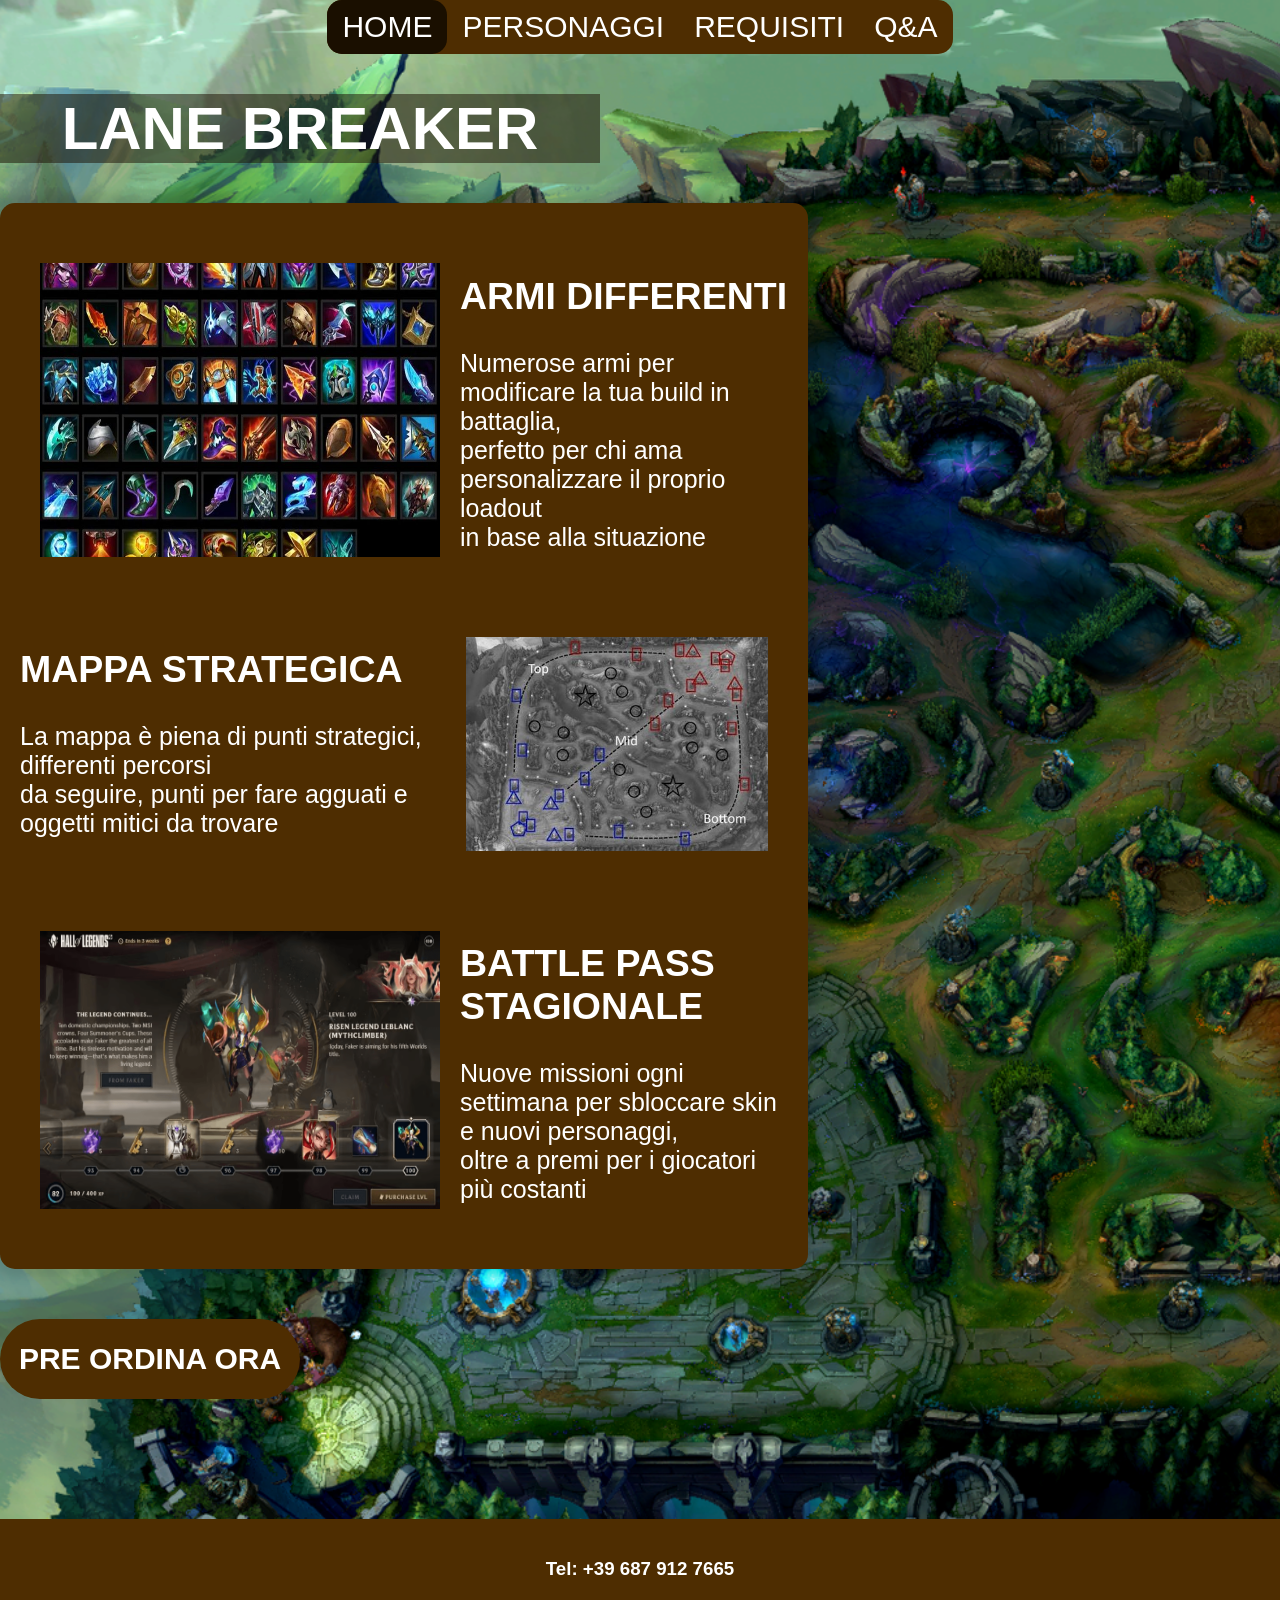
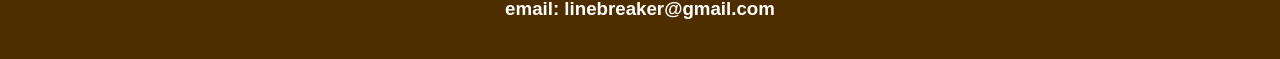
<file: index.html>
<!--Traccia A - Press kit di un videogioco. Sito ufficiale di lancio di un videogioco
ideato dallo studente. Pagine suggerite: presentazione del gioco, schede dei
personaggi, requisiti di sistema, preordine, domande frequenti.
-->


<!DOCTYPE html>
<html lang="it">
<head>
    <meta charset="UTF-8">
    <meta name="viewport" content="width=device-width, initial-scale=1.0">
    <title>Document</title>
    <link rel="stylesheet" href="css/style.css">
</head>
<body>
    <header>
        <div class="nav-container">
            <nav class="navbar">
                <a href="" id="current-link">HOME</a>       <!--home e preorder-->
                <a href="personaggi.html">PERSONAGGI</a>    <!--scheda personaggi-->
                <a href="requisiti.html">REQUISITI</a>      <!--system requirment-->
                <a href="q&a.html">Q&A</a>                  <!--Q&A-->
            </nav>
        </div>
        <h1 class="page-title">
            LANE BREAKER
        </h1>
    </header>

    <main class="main-text-container">
        <div class="paragraph-container">
            <img src="img/weapon_showcase.jpg">
            <div>
                <h2>
                     ARMI DIFFERENTI   
                </h2>
                <p>
                    Numerose armi per modificare la tua build in battaglia, <br>
                    perfetto per chi ama personalizzare il proprio loadout  <br>
                    in base alla situazione
                </p>
            </div>
        </div>

        <div class="paragraph-container">
            <div>
                <h2>
                    MAPPA STRATEGICA
                </h2>
                <p>
                    La mappa è piena di punti strategici, differenti percorsi <br>
                    da seguire, punti per fare agguati e oggetti mitici da trovare <br>
                </p>
            </div>
            <img src="img/strategic_map.jpg">
        </div>

        <div class="paragraph-container">
            <img src="img/battle_pass.png">
            <div>
                <h2>
                    BATTLE PASS STAGIONALE
                </h2>
                <p>
                    Nuove missioni ogni settimana per sbloccare skin e nuovi personaggi,<br>
                    oltre a premi per i giocatori più costanti 
                </p>
            </div>
        </div>

        

    </main>

    <section>
        <button class="pre-order-button">PRE ORDINA ORA</button>
    </section>

    <footer class="contacts-container">
            <h3>Tel: +39 687 912 7665</h3>
            <h3>email: linebreaker@gmail.com</h3>
    </footer>

    

</body>
</html>
</file>
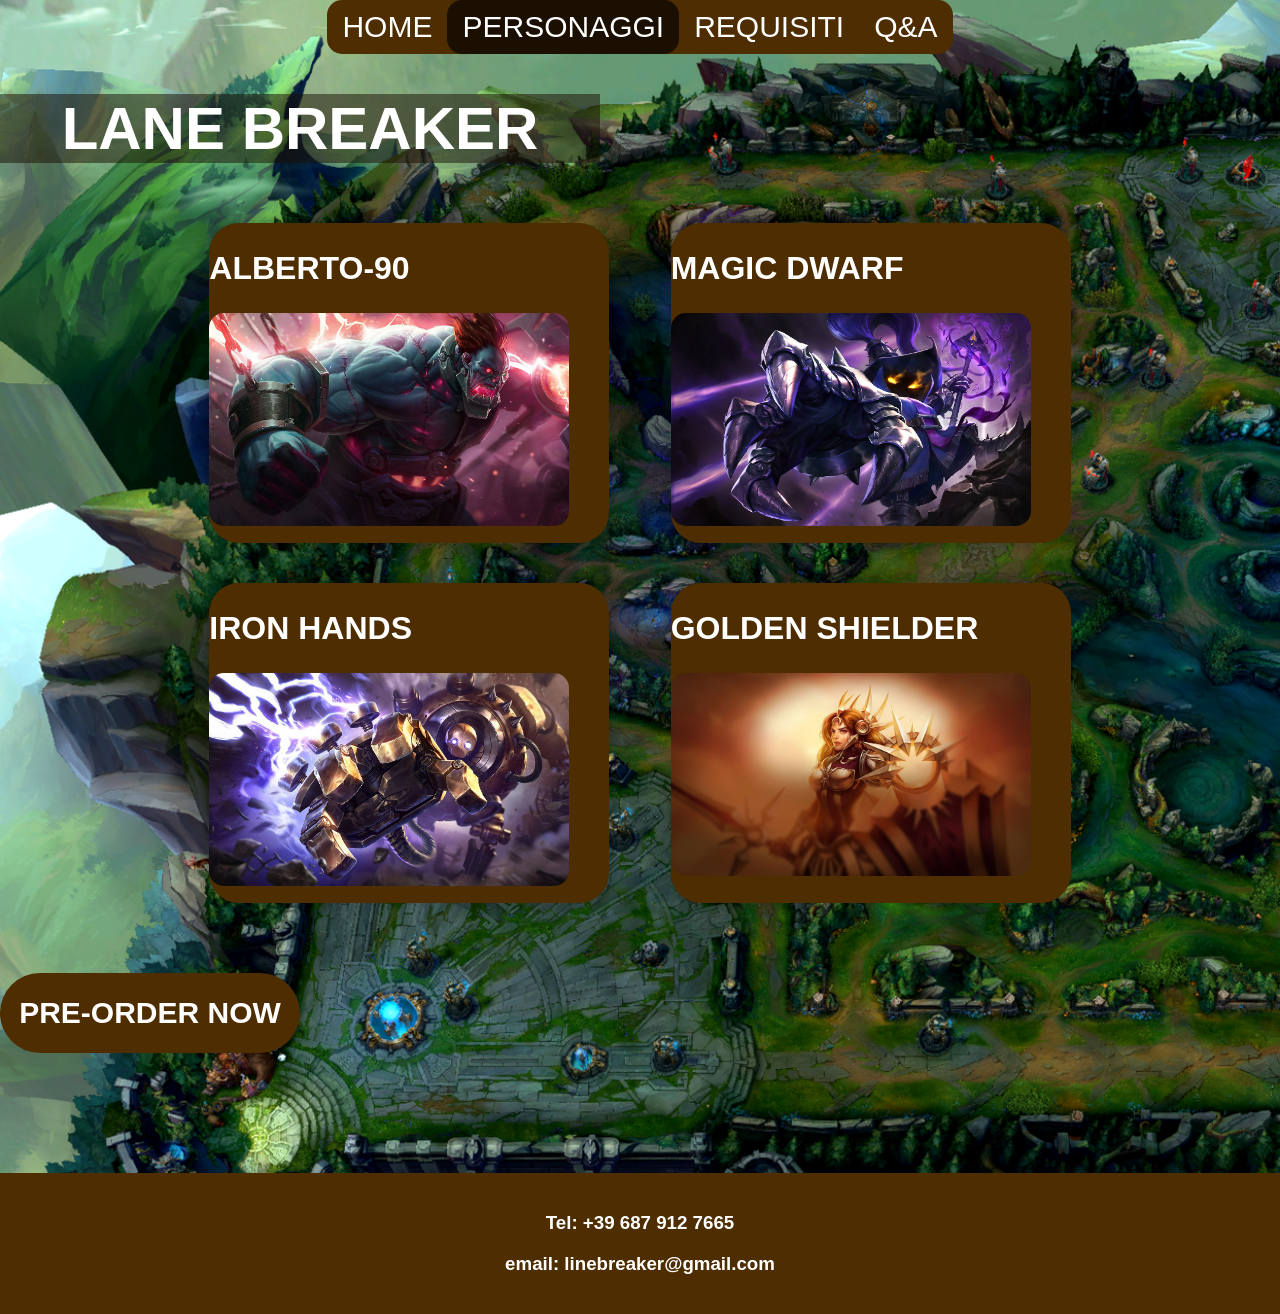
<file: personaggi.html>
<!DOCTYPE html>
<html lang="en">
<head>
    <meta charset="UTF-8">
    <meta name="viewport" content="width=device-width, initial-scale=1.0">
    <title>Document</title>
    <link rel="stylesheet" href="css/style.css">
</head>
<body>
    <header>
        <div class="nav-container">
            <nav class="navbar">
                <a href="index.html">HOME</a>                         <!--home e preorder-->
                <a href="" id="current-link">PERSONAGGI</a>    <!--scheda personaggi-->
                <a href="requisiti.html">REQUISITI</a>      <!--system requirment-->
                <a href="q&a.html">Q&A</a>                  <!--Q&A-->
            </nav>
        </div>
        <h1 = class="page-title">
            LANE BREAKER
        </h1>
    </header>

    <div class="main-character-container">
        <div class="character-container">
            <h2 class="character-title">ALBERTO-90</h3>
            <img src="img/Sion_1.jpg">
        </div>
        <div class="character-container">
            <h2 class="character-title">MAGIC DWARF</h3>
            <img src="img/veigar.jpg">
        </div>
    </div>

    <div class="main-character-container">
        <div class="character-container">
            <h2 class="character-title">IRON HANDS</h3>
            <img src="img/Blitzcrank_0.jpg">
        </div>
        <div class="character-container">
            <h2 class="character-title">GOLDEN SHIELDER</h3>
            <img src="img/Leona.jpg">
        </div>
    </div>

    <section>
        <button class="pre-order-button">PRE-ORDER NOW</button>
    </section>

    <footer>
        <div class="contacts-container">
            <h3>Tel: +39 687 912 7665</h3>
            <h3>email: linebreaker@gmail.com</h3>

        </div>
    </footer>
</body>
</html>
</file>
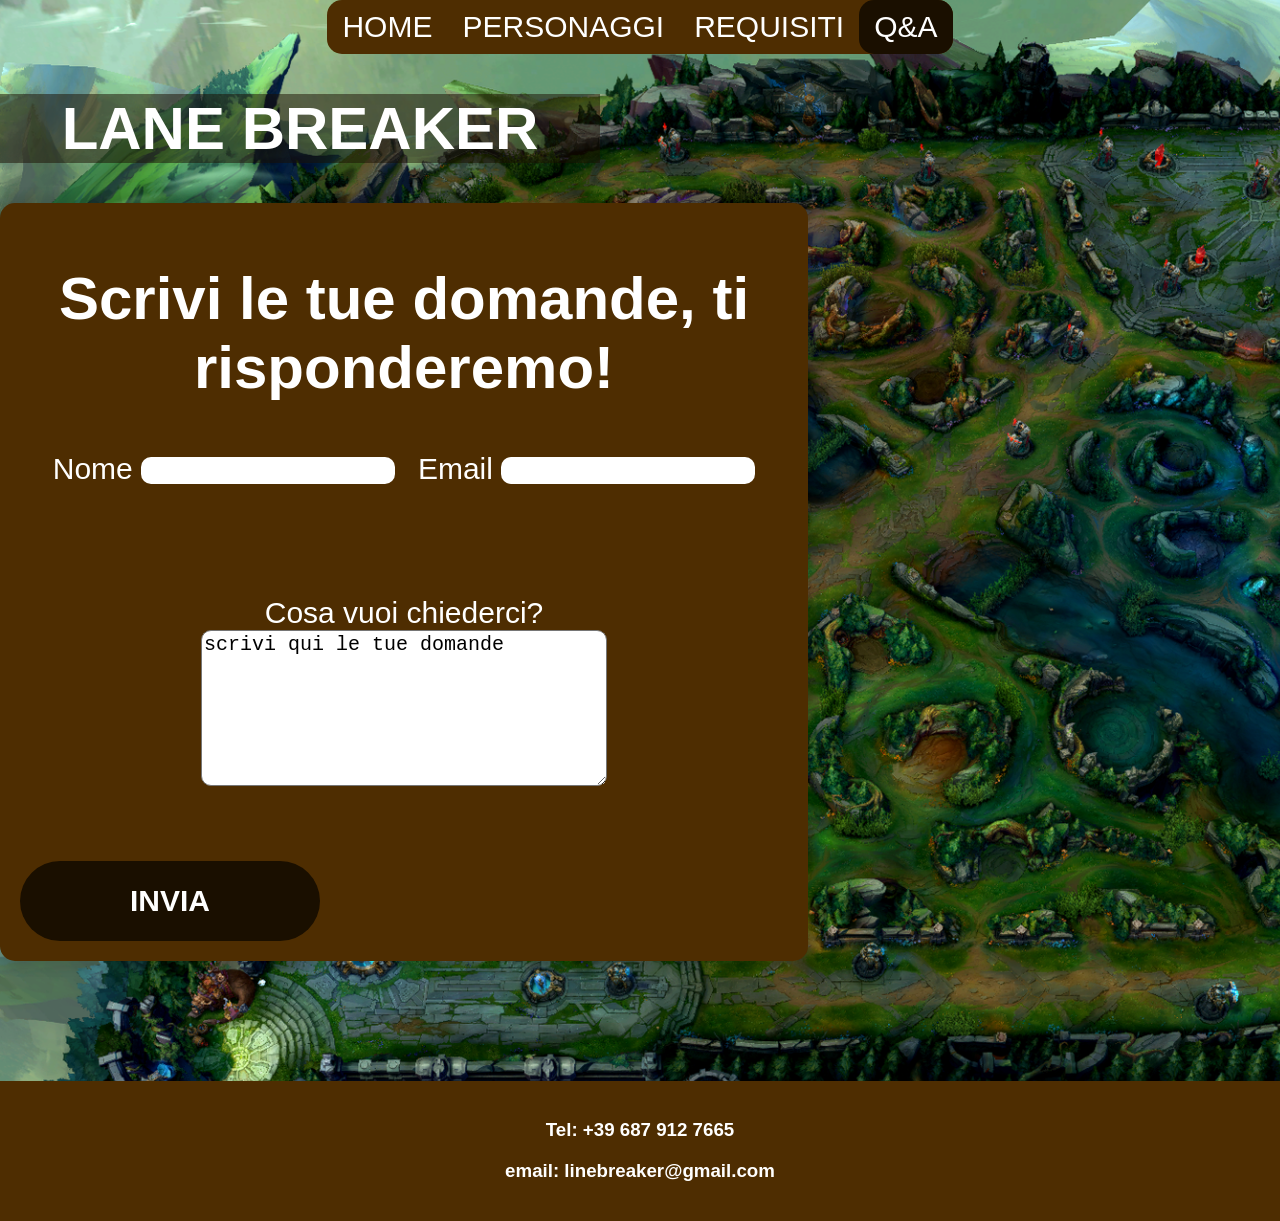
<file: q&a.html>
<!DOCTYPE html>
<html lang="en">
<head>
    <meta charset="UTF-8">
    <meta name="viewport" content="width=device-width, initial-scale=1.0">
    <title>Document</title>
    <link rel="stylesheet" href="css/style.css">
</head>
<body>
    <header>
        <div class="nav-container">
            <nav class="navbar">
                <a href="index.html">HOME</a>                         <!--home e preorder-->
                <a href="personaggi.html">PERSONAGGI</a>    <!--scheda personaggi-->
                <a href="requisiti.html">REQUISITI</a>      <!--system requirment-->
                <a href="" id="current-link">Q&A</a>                  <!--Q&A-->
            </nav>
        </div>
        <h1 = class="page-title">
            LANE BREAKER
        </h1>
    </header>

    <form class="main-text-container">
        <div class="form-container">
            <h1>Scrivi le tue domande, ti risponderemo!</h1>

            <div class="information-container">
                <div>
                    <label>Nome</label>
                    <input  required>
                </div>

                <div>
                    <label>Email</label>
                    <input required>  
                </div>
            </div>

            <div class="text-container" class="footer-ancorato">
                <label>Cosa vuoi chiederci?</label>
                <textarea>scrivi qui le tue domande</textarea>  
            </div>
        </div>
        

        <section>
            <button class="form-button">INVIA</button>
        </section>
    </form>


    <footer>
        <div class="contacts-container">
            <h3>Tel: +39 687 912 7665</h3>
            <h3>email: linebreaker@gmail.com</h3>

        </div>
    </footer>
</body>
</html>
</file>
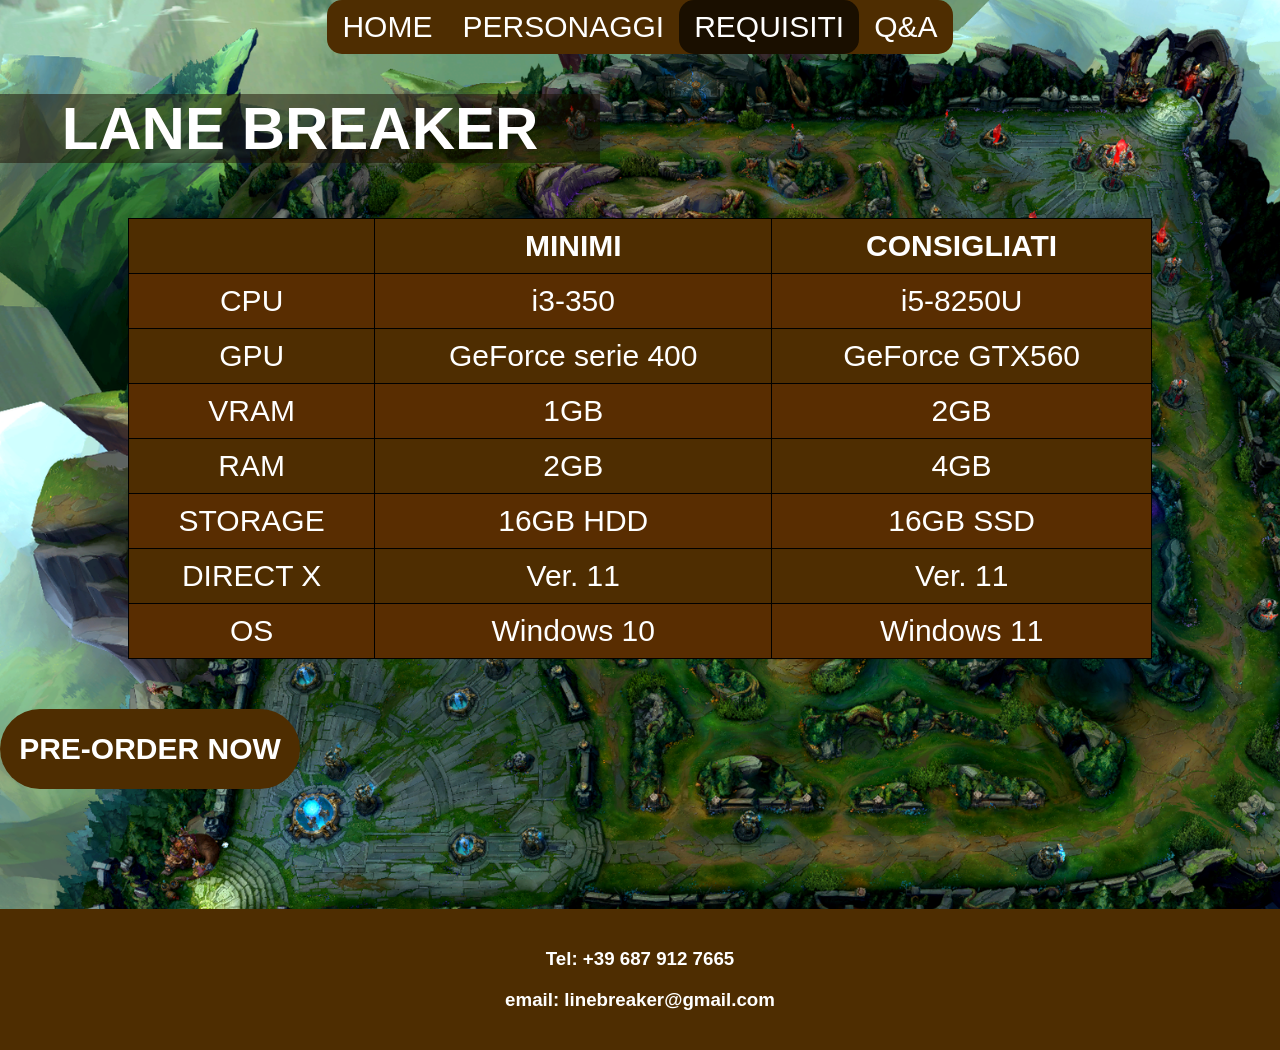
<file: requisiti.html>
<!DOCTYPE html>
<html lang="en">
<head>
    <meta charset="UTF-8">
    <meta name="viewport" content="width=device-width, initial-scale=1.0">
    <title>Document</title>
    <link rel="stylesheet" href="css/style.css">
</head>
<body>
    <header>
        <div class="nav-container">
            <nav class="navbar">
                <a href="index.html">HOME</a>                         <!--home e preorder-->
                <a href="personaggi.html">PERSONAGGI</a>    <!--scheda personaggi-->
                <a href="" id="current-link">REQUISITI</a>      <!--system requirment-->
                <a href="q&a.html">Q&A</a>                  <!--Q&A-->
            </nav>
        </div>
        <h1 = class="page-title">
            LANE BREAKER
        </h1>

        
    </header>

    <main>
        <section class="requirment-container">
            <table>
                <thead>
                    <th> </th><th>MINIMI</th><th>CONSIGLIATI</th>
                </thead>
                <tbody>
                    <tr><td>CPU</td><td>i3-350</td><td>i5-8250U</td></tr>
                    <tr><td>GPU</td><td>GeForce serie 400</td><td>GeForce GTX560</td></tr>
                    <tr><td>VRAM</td><td>1GB</td><td>2GB</td></tr>
                    <tr><td>RAM</td><td>2GB</td><td>4GB</td></tr>
                    <tr><td>STORAGE</td><td>16GB HDD</td><td>16GB SSD</td></tr>
                    <tr><td>DIRECT X</td><td>Ver. 11</td><td>Ver. 11</td></tr>
                    <tr><td>OS</td><td>Windows 10</td><td>Windows 11</td></tr>
                </tbody>
            </table>    
        </section>
    </main>

    <section>
        <button class="pre-order-button">PRE-ORDER NOW</button>
    </section>

    <footer>
        <div class="contacts-container">
            <h3>Tel: +39 687 912 7665</h3>
            <h3>email: linebreaker@gmail.com</h3>

        </div>
    </footer>
</body>
</html>
</file>
<file: css/style.css>
body{
    background-image: url("../img/background.webp");
    background-repeat: no-repeat;
    background-size: cover;
    font-family: 'Lucida Sans', 'Lucida Sans Regular', 'Lucida Grande', 'Lucida Sans Unicode', Geneva, Verdana, sans-serif;
    margin: 0%;
}

.nav-container{
    display: flex;
    justify-content: center;
}


/*classe per il titolo di ogni pagina. 
il titolo deve essere centrato nella pagina di colore marrone chiaro e uno background
marrone scuro trasparente*/
.page-title{
    color: #ffffff;
    width: 600px;
    font-size: 60px;
    background-color: rgb(26, 15, 0, 0.5);
    display: flex;
    align-items: center;
    justify-content: center; 
    justify-self: center;    
}

/*classe per la navbar di ogni pagina
la navbar è centrata nella pagina, i link al suo interno sono divisi equamente nello spazio.
il testo è bianco ei bordi sono arrotondati*/
.navbar{    
    background-color: rgb(78, 45, 1);
    display: flex;
    justify-content:space-evenly;
    font-size: 30px;
    max-width: 700px;
    min-width: 480px;
    border-radius: 15px;
}



/*i link all'interno della navbar sono di colore bianco, con un padding generale
di 10px e a dx e sx di 15px aggiuntivi*/
.navbar > a{    
    color: #ffffff;
    padding: 10px;
    
    padding-left: 15px;
    padding-right: 15px;
}


/*hover per la navbar, lo sfondo diventa più scuro, la transizione dura 600ms
e i bordi si arrotondano*/
.navbar > a:hover{    
    background-color: rgb(26, 15, 0);
    transition-duration: 600ms;
    border-radius: 15px;
    cursor: pointer;
}

/*direzione generale per la rimozione della sottolineatura ai link*/
a{
    text-decoration: none;
}

/*id per il link attivo della navar, lo sfondo diventa più scuro e con i bordi arrotondati*/
#current-link{
    background-color: rgb(26, 15, 0);
    border-radius: 15px;
}


/*classe per il contenitore principale.
lo sfondo è marrone chiaro, con una leggera ombreggiaturo su titti i lati
la larghezza occupa il 60% della larghezza della pagina o 480px quando rimpicciolità
è posizionato al centro pagina e i bordi sono arrotondati.
gli elementi interni sono distanziati di 20px e il contenitore è distanziato del 2% dal margien superiore*/
.main-text-container{
    background-color: rgb(78, 45, 1);
    box-shadow: 0px 0px 8px 8px rgba(0, 0, 0, 0.1) /*offset x, offset y, blur, colore*/;
    width: 60%;
    min-width: 480px;
    justify-self: center;
    border-radius: 15px;
    padding: 20px;
    margin-top: 2%;
}

/*contenitore per i paragrafi della home
il testo è di colore bianco e su tutto lo spazio orrizontale, immagine compresa.
il font è di 25px e gli elementi sono distaniato sotto e sopra di 25px*/
.paragraph-container{
    color: #ffffff;
    display: flex;
    justify-content:space-around;
    font-size: 25px;
    padding-top: 20px;
    padding-bottom: 20px;
}

/*l'immagine del paragrafo ha i bordi arrotondati, un padding di 20px e una dimensione massima di 400px*/
.paragraph-container > img{
    border-radius: 10px;
    max-width: 400px;
    min-width: 200px;
    padding: 20px;
}

/*Classe per il bottone di preorder per ogni pagina
i bordi sono molto arrotondati ma invisibili.
lo sfondo è marrone chiaro, è allineato al centro, insieme al suo testo interno la cui dimensione è di 30px
in grassetto.
si distanzia di 50px dagli elementi sopra di esso*/
.pre-order-button{
    border-radius:40px;
    border: none;
    background-color: rgb(78, 45, 1);
    height: 80px;
    width: 300px;
    display: flex;
    align-items: center;
    justify-content: center; 
    justify-self: center;
    font-size: 30px;
    font-weight: bolder;
    color: #ffffff;
    margin-top: 50px
}


/*l'animazione dura 300ms   e lo sfondo del bottone diventa marrone scuro, oltre ai
bordi che diventano meno arrotondati*/
.pre-order-button:hover{
    border-radius:20px;
    border: none;
    background-color: rgb(26, 15, 0);
    transition-duration: 300ms;
    height: 80px;
    width: 300px;
    display: flex;
    align-items: center;
    justify-content: center; 
    justify-self: center;
    font-size: 30px;
    font-weight: bolder;
    color: #ffffff;
    margin-top: 50px
}


.main-character-container{
    display: flex;
    justify-content: space-evenly;
    max-width: 80%;
    min-width: 600px;
    margin-left: 10%;
    margin-right: 10%;
    border-radius: 15px;
    padding: 20px;
}

.character-container{
    background-color: rgb(78, 45, 1);
    color: #ffffff;
    box-shadow: 0px 0px 6px 6px rgba(0, 0, 0, 0.1) /*offset x, offset y, blur, colore*/;
    width: 400px;
    height: 320px;
    border-radius: 30px;
}

.character-container:hover{
    background-color: rgb(26, 15, 0);
    color: #ffffff;
    transition-duration: 250ms;
    box-shadow: 0px 0px 6px 6px rgba(0, 0, 0, 0.1) /*offset x, offset y, blur, colore*/;
    width: 400px;
    height: 320px;
    border-radius: 30px;
}

.character-title{
    justify-self: center;
    font-size: xx-large;
}

.character-container > img{
    display: flex;
    justify-self: center;
    border-radius: 15px;
    width: 90%;
}

.requirment-container{
    display: flex;
    justify-content: center;
    margin-left: 10%;
    margin-right: 10%;
}


table{
    width: 100%;
    border: #000000 solid 1px;
    border-collapse: collapse;
    margin-top: 15px;
    text-align: center;
    background-color: rgb(78, 45, 1);
    color: white;
    font-weight: 200;
    font-size: 30px;
}

thead, th, tr, td{
    font-family: 'Franklin Gothic Medium', 'Arial Narrow', Arial, sans-serif;
    border: #000000 solid 1px;
    padding: 10px;
}

tbody tr:nth-child(odd){
    background-color: rgb(89, 45, 1);
}

.contacts-container{
    margin-top: 120px;
    background-color: rgb(78, 45, 1);
    color: #ffffff;
    text-align: center;
    padding: 20px 0;
}

.form-container{
    color: white;
    font-size: 30px;
    text-align: center;
    width: 100%;
}

.information-container{
    padding: 10px;
    display: flex;
    justify-content:space-evenly;
}

.text-container{
    padding-top: 100px;
    display: grid;
    justify-content: center;
}

input{
    border-radius: 10px;
    border: none;
    width: 250px;
    height: 25px;
    font-size: 25px;

}

textarea{
    max-width: 800px;
    min-width: 400px;
    height: 150px;
    font-size:20px;
    border-radius: 10px;
}

.form-button{
    border-radius:40px;
    border: none;
    background-color: rgb(26, 15, 0);
    height: 80px;
    width: 300px;
    display: flex;
    align-items: center;
    justify-content: center; 
    justify-self: center;
    font-size: 30px;
    font-weight: bolder;
    color: #ffffff;
    margin-top: 75px
}

.form-button:hover{
    border-radius:20px;
    border: none;
    background-color: rgba(96, 56, 0, 0.745);
    transition-duration: 300ms;
    height: 80px;
    width: 300px;
    display: flex;
    align-items: center;
    justify-content: center; 
    justify-self: center;
    font-size: 30px;
    font-weight: bolder;
    color: #ffffff;
    margin-top: 75px;
}
</file>
